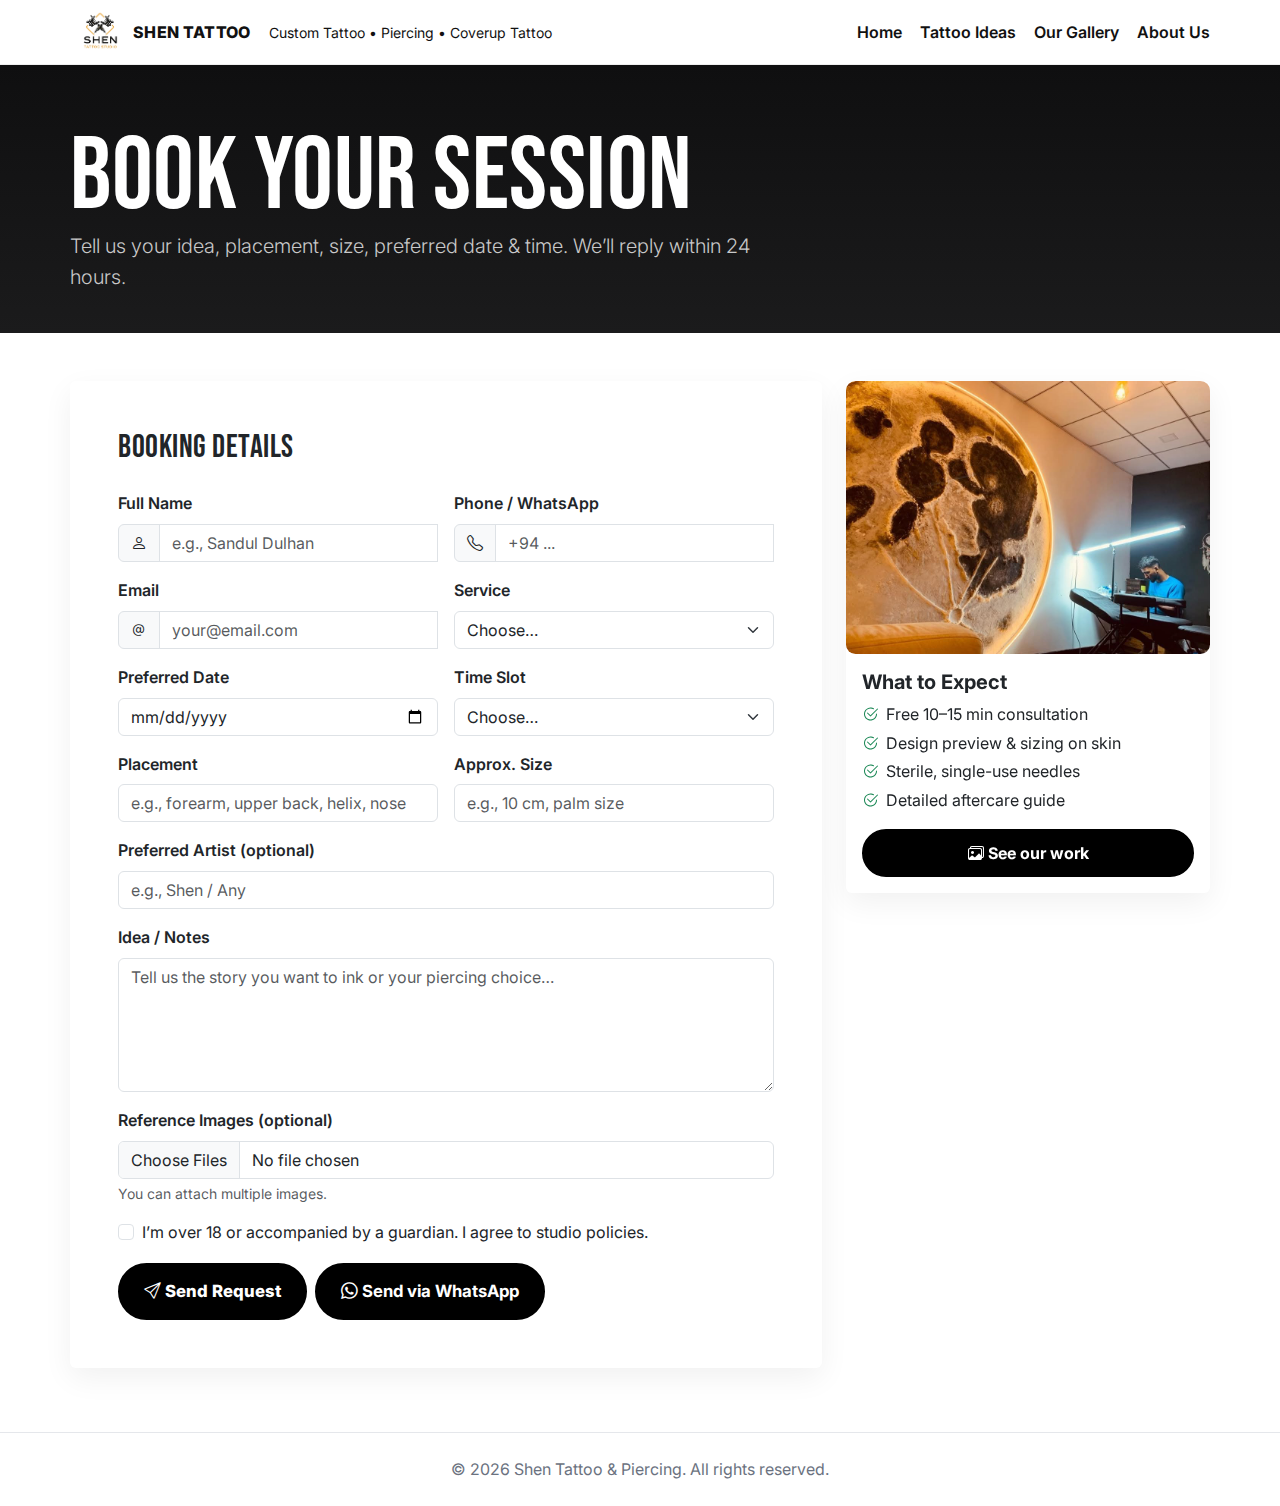
<file: booking.html>
<!doctype html>
<html lang="en">
<head>
  <meta charset="utf-8" />
  <meta name="viewport" content="width=device-width, initial-scale=1" />
  <title>Book Your Session — Shen Tattoo & Piercing</title>
  <meta name="description" content="Book a tattoo or body piercing session. Tell us your idea, placement, size, and preferred date.">

  <!-- Google Fonts (optional, matches your brand) -->
  <link href="https://fonts.googleapis.com/css2?family=Bebas+Neue&family=Inter:wght@300;400;600;700&display=swap" rel="stylesheet">

  <!-- Bootstrap 5 + Icons -->
  <link href="https://cdn.jsdelivr.net/npm/bootstrap@5.3.3/dist/css/bootstrap.min.css" rel="stylesheet">
  <link href="https://cdn.jsdelivr.net/npm/bootstrap-icons@1.11.3/font/bootstrap-icons.css" rel="stylesheet">
    <link rel="stylesheet" href="styles.css">


  <style>
    :root{
      --brand-teal: #e6cb30;
      --brand-dark: #0f0f10;
    }
    body{ font-family: Inter, system-ui, -apple-system, "Segoe UI", Roboto, Arial, sans-serif; }

    /* Navbar */
    .navbar-brand .logo-mark{
      display:inline-block; background:var(--brand-teal); color:#001814;
      font-weight:900; border-radius:.5rem; padding:.25rem .45rem; margin-right:.4rem;
    }
    .navbar{ box-shadow: 0 4px 24px rgba(0,0,0,.06); }

    /* Hero */
    .hero{
      background: linear-gradient(180deg, #0f0f10, #1b1b1c);
      color:#fff;
      padding: 64px 0 40px;
      position:relative;
      overflow:hidden;
    }
    .hero h1{
      font-family: "Bebas Neue", Impact, Haettenschweiler, "Arial Narrow Bold", sans-serif;
      letter-spacing:.5px;
      font-size: clamp(42px, 8vw, 110px);
      line-height:.9;
      margin: .2rem 0 .4rem;
      text-transform: uppercase;
    }
    .hero p.lead{ color:#c9c9c9; max-width: 720px; }

    /* Page layout */
    .page-wrap{ padding: 48px 0 64px; }
    .sticky-aside{ position: sticky; top: 88px; }

    /* Cards */
    .card{ border:1px solid #e5e7eb; box-shadow: 0 10px 30px rgba(2,6,23,.06); }
    .card img{ border-radius:.6rem; }

    /* Buttons */
    .btn-teal{
      --bs-btn-color:#001814;
      --bs-btn-bg: var(--brand-teal);
      --bs-btn-border-color: var(--brand-teal);
      --bs-btn-hover-bg: color-mix(in srgb, var(--brand-teal) 90%, #000 10%);
      --bs-btn-hover-border-color: var(--brand-teal);
      --bs-btn-focus-shadow-rgb: 48,230,207;
      --bs-btn-active-bg: color-mix(in srgb, var(--brand-teal) 85%, #000 15%);
      --bs-btn-active-border-color: var(--brand-teal);
      font-weight:800;
      border-width:2px;
      border-radius: 999px;
    }
    .btn-outline-dark.round{ border-radius:999px; border-width:2px; }

    /* Inputs */
    .form-control:focus, .form-select:focus{
      border-color: var(--brand-teal);
      box-shadow: 0 0 0 .25rem color-mix(in srgb, var(--brand-teal) 25%, transparent);
    }

    /* Section headings in cards */
    .section-title{
      font-family: "Bebas Neue", Impact, Haettenschweiler, "Arial Narrow Bold", sans-serif;
      text-transform: uppercase;
      letter-spacing:.5px;
    }

    /* Footer */
    footer{ border-top:1px solid #e5e7eb; color:#6b7280; padding: 24px 0; }
  </style>
</head>
<body>

  <!-- NAV -->
<!-- Top Bar -->
  <header class="topbar">
  <div class="container">
    <!-- Left: brand + small info -->
    <div class="topbar-left-wrap">
      <a class="logo" href="index.html" aria-label="Shen Tattoo & Piercing">
        <img class="logo-img" src="assets/logo-removebg-preview.png" alt="Shen Tattoo logo">

        <span class="logo-text">SHEN TATTOO</span>
      </a>

      <div class="topbar-left">
        <small>Custom Tattoo • Piercing • Coverup Tattoo</small>
      </div>
    </div>

      <nav class="nav" id="nav">
        <a href="index.html">Home</a>
        <a href="#feature">Tattoo Ideas</a>
        <a href="#gallery">Our Gallery</a>
        <a href="#about">About  Us</a>
      </nav>
       <button class="hamburger" aria-label="Menu" aria-expanded="false">
      <span></span><span></span><span></span>
    </button>
  </div>
</header>

  <!-- HERO -->
  <header class="hero">
    <div class="container">
      <h1>Book Your Session</h1>
      <p class="lead mb-0">Tell us your idea, placement, size, preferred date & time. We’ll reply within 24 hours.</p>
    </div>
  </header>

  <!-- PAGE CONTENT -->
  <main id="book" class="page-wrap">
    <div class="container">
      <div class="row g-4">
        <!-- Left: Form -->
        <div class="col-lg-8">
          <div class="card border-0">
            <div class="card-body p-4 p-md-5">
                <h2 class="section-title mb-4">Booking Details</h2>
              <form id="bookingForm" class="row g-3 needs-validation" novalidate>
                <!-- Name / Phone -->
                <div class="col-md-6">
                  <label class="form-label fw-semibold">Full Name</label>
                  <div class="input-group">
                    <span class="input-group-text"><i class="bi bi-person"></i></span>
                    <input type="text" class="form-control" name="name" placeholder="e.g., Sandul Dulhan" required>
                    <div class="invalid-feedback">Please enter your name.</div>
                  </div>
                </div>

                <div class="col-md-6">
                  <label class="form-label fw-semibold">Phone / WhatsApp</label>
                  <div class="input-group">
                    <span class="input-group-text"><i class="bi bi-telephone"></i></span>
                    <input type="text" class="form-control" name="phone" placeholder="+94 ..." pattern="^[+0-9][0-9\\s-]{6,}$" required>
                    <div class="invalid-feedback">Enter a valid phone number.</div>
                  </div>
                </div>

                <!-- Email / Service -->
                <div class="col-md-6">
                  <label class="form-label fw-semibold">Email</label>
                  <div class="input-group">
                    <span class="input-group-text"><i class="bi bi-at"></i></span>
                    <input type="email" class="form-control" name="email" placeholder="your@email.com" required>
                    <div class="invalid-feedback">Enter a valid email.</div>
                  </div>
                </div>

                <div class="col-md-6">
                  <label class="form-label fw-semibold">Service</label>
                  <select class="form-select" name="service" required>
                    <option value="">Choose…</option>
                    <option value="Tattoo">Tattoo</option>
                    <option value="Piercing">Piercing</option>
                    <option value="Tattoo & Piercing">Tattoo & Piercing</option>
                  </select>
                  <div class="invalid-feedback">Please choose a service.</div>
                </div>

                <!-- Date / Time -->
                <div class="col-md-6">
                  <label class="form-label fw-semibold">Preferred Date</label>
                  <input type="date" class="form-control" name="date" required>
                  <div class="invalid-feedback">Pick a valid date.</div>
                </div>

                <div class="col-md-6">
                  <label class="form-label fw-semibold">Time Slot</label>
                  <select class="form-select" name="time" required>
                    <option value="">Choose…</option>
                    <option>10:00–11:00</option>
                    <option>11:00–12:00</option>
                    <option>13:00–14:00</option>
                    <option>14:00–15:00</option>
                    <option>16:00–17:00</option>
                    <option>17:00–18:00</option>
                  </select>
                  <div class="invalid-feedback">Select a time slot.</div>
                </div>

                <!-- Placement / Size -->
                <div class="col-md-6">
                  <label class="form-label fw-semibold">Placement</label>
                  <input type="text" class="form-control" name="placement" placeholder="e.g., forearm, upper back, helix, nose">
                </div>

                <div class="col-md-6">
                  <label class="form-label fw-semibold">Approx. Size</label>
                  <input type="text" class="form-control" name="size" placeholder="e.g., 10 cm, palm size">
                </div>

                <!-- Artist -->
                <div class="col-12">
                  <label class="form-label fw-semibold">Preferred Artist (optional)</label>
                  <input type="text" class="form-control" name="artist" placeholder="e.g., Shen / Any">
                </div>

                <!-- Notes -->
                <div class="col-12">
                  <label class="form-label fw-semibold">Idea / Notes</label>
                  <textarea class="form-control" name="notes" rows="5" placeholder="Tell us the story you want to ink or your piercing choice…"></textarea>
                </div>

                <!-- Files -->
                <div class="col-12">
                  <label class="form-label fw-semibold">Reference Images (optional)</label>
                  <input class="form-control" type="file" name="refs" accept="image/*" multiple>
                  <div class="form-text">You can attach multiple images.</div>
                </div>

                <!-- Policies -->
                <div class="col-12">
                  <div class="form-check">
                    <input class="form-check-input" type="checkbox" id="policy" required>
                    <label class="form-check-label" for="policy">
                      I’m over 18 or accompanied by a guardian. I agree to studio policies.
                    </label>
                    <div class="invalid-feedback">Please confirm to continue.</div>
                  </div>
                </div>

                <!-- Actions -->
                <div class="col-12 d-flex flex-wrap gap-2">
                  <button class="btn btn-teal btn-lg px-4" type="submit">
                    <i class="bi bi-send"></i> Send Request
                  </button>
                  <a id="waBtn" class="btn btn-outline-dark round btn-lg px-4" href="#" target="_blank" rel="noopener">
                    <i class="bi bi-whatsapp"></i> Send via WhatsApp
                  </a>
                </div>

                <!-- Alert -->
                <div id="success" class="alert alert-info d-none mt-3 mb-0 fw-bold" role="alert">
                  Thanks! We received your details — we’ll get back to you soon.
                </div>
              </form>
            </div>
          </div>
        </div>

        <!-- Right: Aside -->
        <div class="col-lg-4">
          <div class="card border-0 sticky-aside">
            <img src="assets/About/Shop.jpeg" class="card-img-top" alt="Studio">
            <div class="card-body">
              <h5 class="card-title fw-bold mb-2">What to Expect</h5>
              <ul class="list-unstyled mb-3">
                <li class="mb-1"><i class="bi bi-check2-circle text-success me-2"></i>Free 10–15 min consultation</li>
                <li class="mb-1"><i class="bi bi-check2-circle text-success me-2"></i>Design preview & sizing on skin</li>
                <li class="mb-1"><i class="bi bi-check2-circle text-success me-2"></i>Sterile, single-use needles</li>
                <li class="mb-1"><i class="bi bi-check2-circle text-success me-2"></i>Detailed aftercare guide</li>
              </ul>
              <div class="d-grid">
                <a href="index.html#gallery" class="btn btn-outline-dark round">
                  <i class="bi bi-images"></i> See our work
                </a>
              </div>
            </div>
          </div>


        </div><!-- /col -->
      </div><!-- /row -->
    </div><!-- /container -->
  </main>

  <!-- FOOTER -->
  <footer>
    <div class="container text-center">
      © <span id="year"></span> Shen Tattoo & Piercing. All rights reserved.
    </div>
  </footer>

  <!-- Bootstrap JS + Your script -->
  <script src="https://cdn.jsdelivr.net/npm/bootstrap@5.3.3/dist/js/bootstrap.bundle.min.js"></script>
  <script>
    // Year
    document.getElementById('year').textContent = new Date().getFullYear();

    // Basic Bootstrap validation + mailto + WhatsApp prefill
    (function(){
      const form = document.getElementById('bookingForm');
      const success = document.getElementById('success');
      const waBtn = document.getElementById('waBtn');
      const WHATSAPP_NUMBER = '94770000000'; // change to your number without + sign

      // prevent past dates
      const dateInput = form.querySelector('input[type="date"]');
      const today = new Date(); today.setHours(0,0,0,0);
      dateInput.min = today.toISOString().slice(0,10);

      function getData(){
        const fd = new FormData(form);
        return Object.fromEntries(fd.entries());
      }
      function buildMessage(d){
        return [
          'New Booking Request',
          '-------------------------',
          'Name: ' + (d.name||''),
          'Phone: ' + (d.phone||''),
          'Email: ' + (d.email||''),
          'Service: ' + (d.service||''),
          'Preferred Date: ' + (d.date||''),
          'Time: ' + (d.time||''),
          'Placement: ' + (d.placement||''),
          'Approx Size: ' + (d.size||''),
          'Artist: ' + (d.artist||''),
          'Notes: ' + (d.notes||'')
        ].join('\\n');
      }

      // update WhatsApp as user types
      form.addEventListener('input', ()=>{
        const msg = encodeURIComponent(buildMessage(getData()));
        waBtn.href = 'https://wa.me/' + WHATSAPP_NUMBER + '?text=' + msg;
      });
      form.dispatchEvent(new Event('input'));

      // Bootstrap validation
      form.addEventListener('submit', function(e){
        if(!form.checkValidity()){
          e.preventDefault();
          e.stopPropagation();
        }else{
          e.preventDefault();
          const d = getData();
          const mailto = 'mailto:hello@shentattoo.com'
            + '?subject=' + encodeURIComponent('Booking Request – ' + (d.service||'Tattoo/Piercing'))
            + '&body=' + encodeURIComponent(buildMessage(d));
          window.location.href = mailto;
          success.classList.remove('d-none');
          success.scrollIntoView({behavior:'smooth', block:'center'});
        }
        form.classList.add('was-validated');
      }, false);
    })();
  </script>
</body>
</html>
</file>
<file: styles.css>
/* ------------------------------
   Shen Tattoo & Piercing — Minimal Bold Theme
   Palette: Black, White, Mint Accent
   Fonts: Bebas Neue (display), Inter (body)
------------------------------ */
:root{
  --bg:#0a0a0a;
  --panel:#0e0e0e;
  --paper:#f7f7f5;
  --ink:#111111;
  --text:#e9e9e9;
  --muted:#a3a3a3;
  --accent:#e6cb30;  
  --accent-2:#8b7f11;
  --border:#1f1f1f;
  --radius:18px;
  --container:1180px;
}

/* Reset / Base */
*{box-sizing:border-box}
html{scroll-behavior:smooth}
body{
  margin:0;
  background:#fff;
  color:#111;
  font-family: Inter, system-ui, -apple-system, Segoe UI, Roboto, Arial, sans-serif;
  line-height:1.55;
}
img{display:block; width:100%; height:auto}
a{color:inherit; text-decoration:none}
.container{max-width:var(--container); margin:0 auto; padding:0 20px}

/* Utilities */
.section-dark{background:var(--ink); color:var(--text)}
.muted{color:var(--muted)}
.label{letter-spacing:.25em; font-weight:700; font-size:.78rem}

/* Topbar / Nav */
.topbar{
  position:sticky; top:0; z-index:50;
  background:#fff; border-bottom:1px solid #eee;
  transition: backdrop-filter .2s ease, background-color .2s ease, box-shadow .2s ease;
}
.topbar.scrolled{
  background:rgba(255,255,255,.85);
  backdrop-filter: blur(8px);
  box-shadow:0 10px 30px rgba(0,0,0,.08);
}
.topbar .container{
  display:flex; align-items:center; justify-content:space-between; gap:16px;
  min-height:64px;
}
/* Header brand */
.topbar .topbar-left-wrap{
  display:flex; align-items:center; gap:18px;
}
.logo{
  display:inline-flex; align-items:center; gap:3px;
  font-weight:900; text-decoration:none; color:#111;
}
.logo-img{ height:60px; width:60px; display:block; }
.logo-mark{
  background:var(--accent, #30e6cf);
  color:#001814; font-weight:900;
  padding:6px 8px; border-radius:8px;
  letter-spacing:.04em;
}
.logo-text{
  font-weight:800; letter-spacing:.02em;
  white-space:nowrap;                 
}

@media (max-width:640px){
  .topbar .topbar-left{ display:none; }
}
.nav{display:flex; gap:18px; align-items:center}
.nav a{font-weight:600; position:relative}
.nav a.active::after{
  content:""; position:absolute; left:0; right:0; bottom:-6px; height:2px;
  background:var(--accent);
}
.btn, .btn-sm, .btn-lg{
  display:inline-block; border:2px solid #000; padding:10px 16px; border-radius:999px;
  background:#000; color:#fff; font-weight:700; transition:.2s transform;
  position:relative; overflow:hidden;             
}
.btn:hover{transform:translateY(-1px)}
.btn-sm{padding:6px 12px; font-size:.9rem}
.btn-lg{padding:14px 22px; font-size:1.05rem}
.link{font-weight:700; border-bottom:2px solid #111}

/* Hamburger (mobile) */
.hamburger{display:none; background:none; border:0; width:40px; height:40px; position:relative}
.hamburger span{position:absolute; left:8px; right:8px; height:2px; background:#111; transition:.2s}
.hamburger span:nth-child(1){top:12px}
.hamburger span:nth-child(2){top:19px}
.hamburger span:nth-child(3){top:26px}
@media (max-width: 900px){
  .nav{position:fixed; inset:64px 0 auto 0; background:#fff; padding:20px; display:grid; gap:14px; transform:translateY(-120%); transition:.25s}
  .nav.open{transform:translateY(0)}
  .hamburger{display:block}
}

/* Headings */
.mega{
  font-family:'Bebas Neue', Impact, Haettenschweiler, 'Arial Narrow Bold', sans-serif;
  font-size:clamp(48px, 9vw, 138px);
  line-height:.85;
  letter-spacing:.0125em;
  margin:0 0 12px 0;
  text-transform:uppercase;
}
.mega .line { display:block; }

.mega .ink {
  display:inline-block;       
  white-space:nowrap;       
}

.mega { line-height: .85; }

.h1{
  font-family:'Bebas Neue', Impact, Haettenschweiler, 'Arial Narrow Bold', sans-serif;
  font-size:clamp(36px, 7vw, 88px);
  line-height:.9;
  text-transform:uppercase;
  margin:0 0 14px 0;
}
.display{
  font-family:'Bebas Neue', Impact, Haettenschweiler, 'Arial Narrow Bold', sans-serif;
  font-size:clamp(42px,8vw,110px);
  line-height:.9;
  margin:0 0 6px;
  text-transform:uppercase;
}
.outline{
  -webkit-text-stroke: 2px #111;
  color:transparent;
}

/* HERO */
.hero{padding:80px 0 40px}
.hero-grid{
  display:grid; grid-template-columns: 1.1fr .9fr; gap:30px; align-items:end;
}
.hero-media{
  display:grid; grid-template-columns:1fr 1fr; gap:20px;
  perspective:1000px;                                  /* for tilt */
}
.media-tile{position:relative; overflow:hidden; border-radius:14px; transform-style: preserve-3d;}
.media-tile img{height:100%; aspect-ratio:1/1.25; object-fit:cover; filter:grayscale(100%) contrast(1.15); transition: transform .5s ease, filter .35s ease;}
.accent-box, .accent-box.alt{
  position:absolute; width:70px; height:70px; background:var(--accent); bottom:16px; right:16px; opacity:.9;
  will-change: transform;                               /* parallax */
  border-radius:8px;
}
.accent-box.alt{top:16px; left:16px; bottom:auto; right:auto; background:transparent; border:3px solid var(--accent)}

.hero-copy{padding-bottom:18px}
.hero.section-dark{background:#111; color:#fff}
.hero .btn-lg{background:#e6cb30; border-color:#c8c100}
.hero .btn-lg:hover{transform:translateY(-2px)}

/* FEATURE */
/* SECTION BASE */
.tattoo-ideas {
  background: #fff;   /* black background for contrast */
  padding: 80px 20px;
  color: #111;
}

.ideas-wrap {
  display: grid;
  grid-template-columns: 1fr 1fr;
  gap: 40px;
  align-items: center;
}

/* Left side images */
.ideas-images {
  display: grid;
  grid-template-columns: 1fr 1fr;
  gap: 20px;
}

.idea-img img {
  width: 100%;
  border-radius: 16px;
  object-fit: cover;
  transition: transform .3s ease, box-shadow .3s ease;
}

.idea-img img:hover {
  transform: scale(1.05);
  box-shadow: 0 10px 25px rgba(0,0,0,0.4);
}

/* Right side text */
.ideas-text .label {
  font-size: 14px;
  letter-spacing: 3px;
  color: #222222; /* yellow */
  margin-bottom: 12px;
  display: block;
}

.ideas-text .title {
  font-family:'Bebas Neue', Impact, Haettenschweiler, 'Arial Narrow Bold', sans-serif;
  font-size:clamp(60px, 12vw, 140px);
  line-height:.88;
  text-transform:uppercase;
  margin:8px 0 24px;
}

.ideas-text .highlight {
  color: #e6cb30;
}

.ideas-text .desc {
  font-size: 18px;
  color: #9e9c9c;
  max-width: 450px;
  margin-bottom: 30px;
}

/* Responsive */
@media (max-width: 900px) {
  .ideas-wrap {
    grid-template-columns: 1fr;
    text-align: center;
  }
  .ideas-images {
    grid-template-columns: 1fr;
  }
  .ideas-text .desc {
    margin: 0 auto 30px;
  }
}

/* Category Strip */
.category-strip {
  background: #000;
  padding: 15px 0;
  overflow: hidden; /* hide overflow for scroll effect */
  white-space: nowrap;
}

.categories {
  display: inline-flex;
  gap: 60px;
  animation: scroll 20s linear infinite; /* auto scroll */
}

.categories span {
  font-family: 'Poppins', sans-serif;
  font-size: 1rem;
  font-weight: 700;
  color: #fff;
  text-transform: uppercase;
  letter-spacing: 1px;
  cursor: pointer;
  transition: color 0.3s ease, transform 0.3s ease;
}

.categories span:hover {
  color: #f4eb3f; /* tattoo red */
  transform: scale(1.2);
}

/* Auto scrolling animation */
@keyframes scroll {
  from {
    transform: translateX(0);
  }
  to {
    transform: translateX(-50%); /* scroll half (since duplicated) */
  }
}



/* Gallery  */

.tattoo-title {
  font-family: 'Arial Black', 'Impact', sans-serif; /* bold strong fonts */
  font-size: clamp(4rem, 5vw, 3.5rem);  /* responsive size */
  font-weight: 900;                     /* heavy bold */
  text-transform: uppercase;            /* all caps */
  letter-spacing: 1px;                  /* spacing between letters */
  color: #ffffff;                          /* strong black */
  line-height: 1.2;
  margin-bottom: 2px;
  margin-top: 3px;
  text-align: center;
}

/* Optional subtitle under title */
.tattoo-subtitle {
  font-size: 1rem;
  color: #6c757d; /* muted gray */
  text-align: center;
}


.carousel-section {
  padding: 60px 0;
  background: #000000;
}

.carousel-container {
  position: relative;
  max-width: 1000px;
  margin: auto;
  overflow: hidden;
}

.carousel {
  display: flex;
  gap: 10px;
  overflow-x: auto;
  scroll-behavior: smooth;
  scrollbar-width: none; /* hide scrollbar Firefox */
}

.carousel::-webkit-scrollbar {
  display: none; /* hide scrollbar Chrome/Safari */
}

.carousel-item {
  min-width: 300px;
  min-height: 300px;
  flex: none;
  border-radius: 16px;
  overflow: hidden;
  box-shadow: 0 6px 16px rgba(0,0,0,0.15);
  transition: transform 0.3s;
}

.carousel-item img {
  width: 100%;
  height: 350px;
  object-fit: cover;
  display: block;
}


.carousel-btn {
  position: absolute;
  top: 50%;
  transform: translateY(-50%);
  background: rgba(0,0,0,0.5);
  color: white;
  border: none;
  font-size: 24px;
  padding: 10px 15px;
  cursor: pointer;
  border-radius: 50%;
  transition: background 0.3s;
}

.carousel-btn:hover {
  background: rgba(0,0,0,0.8);
}

.prev { left: 10px; }
.next { right: 10px; }

/* Explore Button */
.btn-explore {
  display: inline-block;
  margin-top: 30px;
  padding: 12px 32px;
  font-size: 1rem;
  font-weight: 600;
  text-transform: uppercase;
  color: #fff;
  background: linear-gradient(135deg, #111, #444); /* default dark */
  border: none;
  border-radius: 50px;
  text-decoration: none;
  transition: all 0.3s ease;
  box-shadow: 0 6px 15px rgba(0, 0, 0, 0.3);
}

.btn-explore:hover {
  transform: translateY(-3px) scale(1.05);
  box-shadow: 0 8px 20px rgba(245, 244, 244, 0.4);
}

.text-center {
  text-align: center;
}


/* PIERCING */
.piercing{padding:60px 0; background:#fff}
.piercing-grid{
  display:grid;
  grid-template-columns: 1.1fr .9fr;
  gap:34px;
  align-items:center;
}

/* PIERCING — image grid */
.piercing{padding:60px 0; background:#fff}

/* PIERCING — text + two stacked photos */
.piercing{padding:50px 0; background:#fff}

.piercing-grid{
  display:grid;
  grid-template-columns: 1.1fr 1fr;         /* left text / right images */
  gap: clamp(24px, 5vw, 80px);
  align-items:start;
}

/* Big headline like the mock */
.piercing .h1{
  font-family:'Bebas Neue', Impact, Haettenschweiler, 'Arial Narrow Bold', sans-serif;
  font-size:clamp(60px, 12vw, 140px);
  line-height:.88;
  text-transform:uppercase;
  margin:8px 0 24px;
}

/* Bullets & button */
.ticks{list-style:disc; padding-left:1.2rem; margin:0 0 24px}
.ticks li{margin:.6rem 0; font-size:clamp(16px,1.2vw,20px); color:#222}
.piercing .actions .btn{border-radius:999px; padding:14px 22px}

/* Right column: two large photos stacked */
.piercing-media{
  justify-self:end;
  width: clamp(320px, 38vw, 560px);         /* controls media width */
}
.piercing-media .stack{
  display:grid;
  grid-template-columns:1fr;                /* vertical stack */
  gap: clamp(16px, 2.1vw, 28px);
}
.piercing-media img{
  width:90%;
  aspect-ratio: 4 / 5;                      /* consistent portrait look */
  object-fit:cover;
  border-radius:18px;
  box-shadow:0 12px 30px rgba(0,0,0,.08);
}

/* Responsive */
@media (max-width:1100px){
  .piercing-grid{grid-template-columns:1fr}
  .piercing-media{justify-self:center; width:min(560px,100%)}
}

/* ============== ABOUT — ALT DESIGN ============== */
.about-alt { 
  padding:72px 0; 
  background:#fff; 
}

.about-wrap {
  display:grid;
  grid-template-columns: 1.1fr .9fr;      /* copy / collage */
  gap: clamp(24px, 5vw, 72px);
  align-items:start;
}

/* Copy side */
.about-alt .tight { line-height:.9; }
.about-alt .lead { color:#222; }
.about-alt .about-list { margin:14px 0 8px; padding-left:1.2rem; }
.about-alt .about-list li { margin:.45rem 0; }
.about-stats.alt {
  display:flex; gap: clamp(16px, 3vw, 36px);
  margin: 18px 0 12px;
}
.about-stats.alt .num {
  font-family:'Bebas Neue', Impact, Haettenschweiler, 'Arial Narrow Bold', sans-serif;
  font-size: clamp(28px, 5vw, 54px);
  line-height:.9;
}
.about-stats.alt .meta { 
  color:#666; 
  font-weight:600; 
  letter-spacing:.02em; 
}

/* Collage */
.about-gallery {
  display: grid;
  grid-template-columns: repeat(2, 1fr);
  gap: 14px;
}

.about-gallery img {
  width: 100%;
  height: 100%;
  border-radius: 12px;
  object-fit: cover;
  box-shadow: 0 6px 20px rgba(0,0,0,0.12);
  transition: transform .3s ease;
}

.about-gallery img:hover {
  transform: scale(1.05);
}

.about-gallery .video-wrapper:hover {
  transform: scale(1.05);
}

/* Force video to vertical ratio */
.video-wrapper {
  aspect-ratio: 12 / 16; /* portrait size */
}

.video-wrapper video {
  width: 100%;
  height: 100%;
  object-fit: cover;
  display: block;
  border-radius: 12px;
}

/* Mobile responsive */
@media (max-width: 768px) {
  .about-gallery {
    grid-template-columns: 1fr 1fr;
  }
}

/* Accent badge inside hero shot */
.est-badge {
  position:absolute; left:12px; top:12px;
  background:var(--accent,#30e6cf); 
  color:#001814; 
  font-weight:900;
  padding:6px 10px; 
  border-radius:10px; 
  letter-spacing:.05em; 
  font-size:.72rem;
}

/* Floating card */
.float-card {
  position:absolute; 
  right:-10px; bottom:-10px;
  background:#111; color:#fff; 
  border-radius:10px; padding:5px 12px;
  box-shadow:0 14px 34px rgba(0,0,0,.18);
}
.float-card strong { 
  display:block; 
  font-weight:900; 
  letter-spacing:.02em 
}
.float-card span { 
  opacity:.8; 
  font-size:.9rem 
}

/* Reveal animation compatibility */
.about-alt [data-animate]{ 
  opacity:0; 
  transform:translateY(18px); 
  transition:.6s ease; 
}
.about-alt [data-animate].in{ 
  opacity:1; 
  transform:none; 
}

/* Responsive */
@media (max-width:1100px){
  .about-wrap{ grid-template-columns:1fr; }
  .about-gallery{ justify-self:center; width:min(560px,100%); }
}

/* Responsive gap adjustments */
@media (max-width:992px){
  .about-gallery{ gap: 6px; }
}
@media (max-width:576px){
  .about-gallery{ gap: 4px; }
}

/* ===============================
   REVIEWS
=================================*/
.reviews{ padding:60px 0; background:#f6f6f6; }
.reviews-head .h1{ margin-bottom:6px; }

.rating-wrap{
  display:grid; gap:20px;
  grid-template-columns: 1.1fr .9fr; /* summary / controls */
  align-items:start; margin: 8px 0 10px;
}
@media (max-width:900px){ .rating-wrap{ grid-template-columns:1fr; } }

/* Summary box */
.rating-summary{
  display:grid; grid-template-columns: 220px 1fr; gap:18px;
  background:#fff; border:1px solid #e5e7eb; border-radius:16px; padding:16px;
  box-shadow:0 10px 30px rgba(2,6,23,.06);
}
.avg{ text-align:center; }
.avg-num{
  font-family:'Bebas Neue', Impact, Haettenschweiler, 'Arial Narrow Bold', sans-serif;
  font-size: clamp(42px, 6vw, 72px); line-height:.9;
}
.avg-stars i{ font-size:22px; color: var(--accent); }
.avg-count{ color:#6b7280; font-weight:600; margin-top:4px; }

.dist .row{ display:grid; grid-template-columns: 40px 1fr 42px; align-items:center; gap:10px; margin:6px 0; }
.dist .bar{ height:8px; background:#e5e7eb; border-radius:99px; overflow:hidden; }
.dist .fill{ height:100%; background:var(--accent); width:0%; transition: width .6s ease; }
.dist .label{ font-weight:800; color:#111; }

/* Filters + button */
.rating-actions{
  display:flex; gap:12px; align-items:center; justify-content:space-between;
  flex-wrap:wrap;
}
.filters{ display:flex; gap:8px; flex-wrap:wrap; }
.chip{
  display:inline-flex; align-items:center; gap:6px; border:1px solid #e5e7eb;
  border-radius:999px; padding:8px 12px; background:#fff; font-weight:800; cursor:pointer;
  transition: background .2s, border-color .2s, transform .2s;
}
.chip:hover{ transform: translateY(-1px); }
.chip.active{ background: var(--accent); border-color: var(--accent); color:#001814; }

/* Cards */
.review-grid{
  margin-top:14px;
  display:grid; gap:16px;
  grid-template-columns: repeat(3, 1fr);
}
@media (max-width:1100px){ .review-grid{ grid-template-columns:repeat(2,1fr);} }
@media (max-width:640px){ .review-grid{ grid-template-columns:1fr; } }

.review-card{
  background:#fff; border:1px solid #e5e7eb; border-radius:16px;
  padding:16px; box-shadow:0 10px 30px rgba(2,6,23,.06);
  transition: transform .25s ease;
}
.review-card:hover{ transform: translateY(-3px); }

.r-head{ display:flex; align-items:center; justify-content:space-between; gap:10px; }
.r-author{ font-weight:900; letter-spacing:.02em; }
.r-rating i{ color: var(--accent); font-size: 18px; }
.r-text{ margin:.6rem 0 .4rem; color:#111; }
.r-meta{ color:#6b7280; font-weight:600; font-size:.92rem; }

/* Dialog */
.review-dialog{
  border:none; padding:0; border-radius:16px; width:min(520px, 92vw);
  box-shadow: 0 25px 70px rgba(0,0,0,.35);
}
.review-dialog::backdrop{ background: rgba(0,0,0,.5); }
.review-form{ display:grid; gap:12px; padding:18px; }
.review-form h3{ margin:0; font-size:1.4rem; }
.review-form label{ display:grid; gap:6px; font-weight:700; }
.review-form input, .review-form textarea{
  border:1px solid #e5e7eb; border-radius:12px; padding:10px 12px; font:inherit;
}
.review-form textarea{ resize:vertical; }
.review-form .row{ display:flex; gap:10px; align-items:center; }
.btn-ghost{ border:2px solid #111; background:transparent; color:#111; }

/* Stars input */
.stars-input{ display:flex; gap:4px; }
.stars-input button{
  width:34px; height:34px; display:grid; place-items:center; border-radius:8px;
  border:1px solid #e5e7eb; background:#fff; cursor:pointer;
}
.stars-input i{ font-size:20px; color:#888; }
.stars-input button.active i,
.stars-input button:hover i{ color: var(--accent); }

/* Utils */
.center{ text-align:center; margin-top:10px; }

/* Optional image blur-up used elsewhere */
.lazyfx{ filter: blur(8px) saturate(.9); transform: scale(1.01); }



/* ================================
   CONTACT (Light)
=================================*/
.contact-section{
  background:#f8fafc;
  padding:60px 0;
  color:#0f172a;
}

.contact-grid{
  display:grid;
  grid-template-columns: 1.05fr .95fr;
  gap: clamp(20px, 4vw, 48px);
  align-items:start;
}

/* Left panel (form) */
.contact-panel{
  background:#ffffff;
  border:1px solid #e5e7eb;
  border-radius:16px;
  padding: clamp(16px, 2.4vw, 24px);
  box-shadow: 0 10px 30px rgba(2,6,23,.06);
}
.contact-panel h2{
  font-size: clamp(30px, 5vw, 40px);
  margin: 4px 0 6px;
}
.contact-panel .muted{ color:#6b7280; }

/* Form */
.contact-form{ display:grid; gap:14px; }
.contact-form label{ display:grid; gap:6px; font-weight:600; }

.contact-section .grid-2{
  display:grid;
  grid-template-columns: 1fr 1fr;
  gap:14px;
}

.contact-form input,
.contact-form textarea,
.contact-form select{
  background:#ffffff;
  border:1px solid #e5e7eb;
  border-radius:12px;
  padding:12px 14px;
  font:inherit;
  color:#0f172a;
  outline:none;
  transition:border-color .15s, box-shadow .15s, background-color .15s;
}
.contact-form textarea{ resize:vertical; }

.contact-form input::placeholder,
.contact-form textarea::placeholder{ color:#9ca3af; }

.contact-form input:focus,
.contact-form textarea:focus,
.contact-form select:focus{
  border-color: var(--accent, #30e6cf);
  box-shadow: 0 0 0 3px color-mix(in srgb, var(--accent, #30e6cf) 30%, transparent);
  background:#ffffff;
}

/* Buttons / actions */
.contact-form .actions{ margin-top: 8px; }
.contact-section .btn{
  display:inline-flex; align-items:center; gap:8px;
  border-radius:999px;
  padding:10px 15px;
  font-weight:800;
  background: var(--accent, #30e6cf);
  border: 2px solid var(--accent, #30e6cf);
  color:#001814;
  transition: transform .15s, filter .15s;
}
.contact-section .btn:hover{ transform: translateY(-1px); filter: brightness(.95); }

/* Notes / status */
.form-note{ margin-top:8px; }
.form-status{
  margin-top:5px;
  padding:8px 10px;
  border-radius:12px;
  background:#eff6ff;
  color:#0c4a6e;
  border:1px solid #dbeafe;
}
.form-status.ok{
  background:#ecfdf5; color:#065f46; border-color:#d1fae5;
}
.form-status.err{
  background:#fef2f2; color:#7f1d1d; border-color:#fee2e2;
}

/* Right panel (map) */
.map-panel iframe{
  width:100%;
  min-height: 420px;
  border:2rem;
  border-radius:16px;
  box-shadow: 0 10px 30px rgba(2,6,23,.06);
  background:#fff;
}

/* Responsive */
@media (max-width:1100px){
  .contact-grid{ grid-template-columns: 1fr; }
  .map-panel iframe{ min-height: 360px; }
}
@media (max-width:640px){
  .contact-section .grid-2{ grid-template-columns: 1fr; }
  .map-panel iframe{ min-height: 320px; }
}


/* FOOTER */
.footer{background:#111; color:#ddd; padding:40px 0 0}
.footer .footer-grid{display:grid; grid-template-columns: 1fr 1fr 1fr; gap:20px}
.footer .logo{display:inline-flex; align-items:center; gap:10px; font-weight:800}
.footer .logo .mark{background:#00c8b2; color:#001814; font-weight:900; padding:6px 8px; border-radius:8px}
.footer .logo .text{font-weight:800}
.footer a{color:#fff}
/* socials */
.footer .socials{display:flex; gap:12px; flex-wrap:wrap}
.footer .socials a{
  display:inline-flex; align-items:center; gap:8px;
  padding:8px 12px; border:1px solid rgba(255,255,255,.15);
  border-radius:12px; color:#fff; transition:.2s;
}
.footer .socials i{font-size:18px; line-height:1}
.footer .socials a:hover{
  background:var(--accent,#30e6cf); color:#001814; border-color:var(--accent,#30e6cf);
}

/* optional: icon-only style (keep accessible) */
.icon-only span{position:absolute; left:-9999px}
.icon-only i{font-size:22px}

.copyright{text-align:center; padding:16px 0 26px; color:#8f8f8f; border-top:1px solid #222; margin-top:26px}


/* Reveal Animations */
[data-animate]{opacity:0; transform:translateY(18px); transition:.6s ease}
[data-animate].in{opacity:1; transform:none}

/* Button ripple */
.btn .ripple{
  position:absolute; border-radius:50%; transform:scale(0);
  background:rgba(255,255,255,.5); animation:ripple .6s ease-out forwards;
  pointer-events:none;
}
@keyframes ripple{
  to{ transform:scale(12); opacity:0; }
}

/* Scroll progress bar (auto injected) */
#scrollProgress{
  position:fixed; left:0; top:0; height:3px; width:0;
  background:linear-gradient(90deg, var(--accent), #fff0);
  z-index:1001; transition:width .1s linear;
}

/* Back-to-top button */
.to-top{
  position: fixed;
  right: 18px;
  bottom: 18px;
  width: 48px; height: 48px;
  display: grid; place-items: center;
  border-radius: 999px;
  background: var(--accent, #30e6cf);
  color: #001814;
  border: 2px solid var(--accent, #30e6cf);
  box-shadow: 0 10px 26px rgba(0,0,0,.18);
  z-index: 1000;
  opacity: 0; pointer-events: none;
  transform: translateY(10px);
  transition: opacity .2s ease, transform .2s ease, filter .2s ease;
}
.to-top.show{ opacity: 1; pointer-events: auto; transform: translateY(0); }
.to-top:hover{ filter: brightness(.95); transform: translateY(-2px); }
.to-top i{ font-size: 22px; line-height: 1; }

/* Smooth scroll */
html{ scroll-behavior: smooth; }

/* Reduced motion respect */
@media (prefers-reduced-motion: reduce){
  *{animation-duration:.001ms !important; animation-iteration-count:1 !important; transition-duration:.001ms !important; scroll-behavior:auto !important}
}

/* Responsive */
@media (max-width: 1100px){
  .hero-grid{grid-template-columns:1fr; align-items:center}
  .feature-grid{grid-template-columns:1fr;}
  .artists-grid{grid-template-columns:1fr}
  .booking-grid{grid-template-columns:1fr}
  .piercing-grid{grid-template-columns:1fr}
}
@media (max-width:900px){
  .gallery-grid{grid-template-columns: repeat(3, 1fr)}
  .grid-2{grid-template-columns:1fr}
}
@media (max-width:640px){
  .gallery-grid{grid-template-columns: repeat(2, 1fr)}
  .topbar .topbar-left{display:none}
  .btn, .btn-sm, .btn-lg{width:100%; text-align:center}
}
</file>
